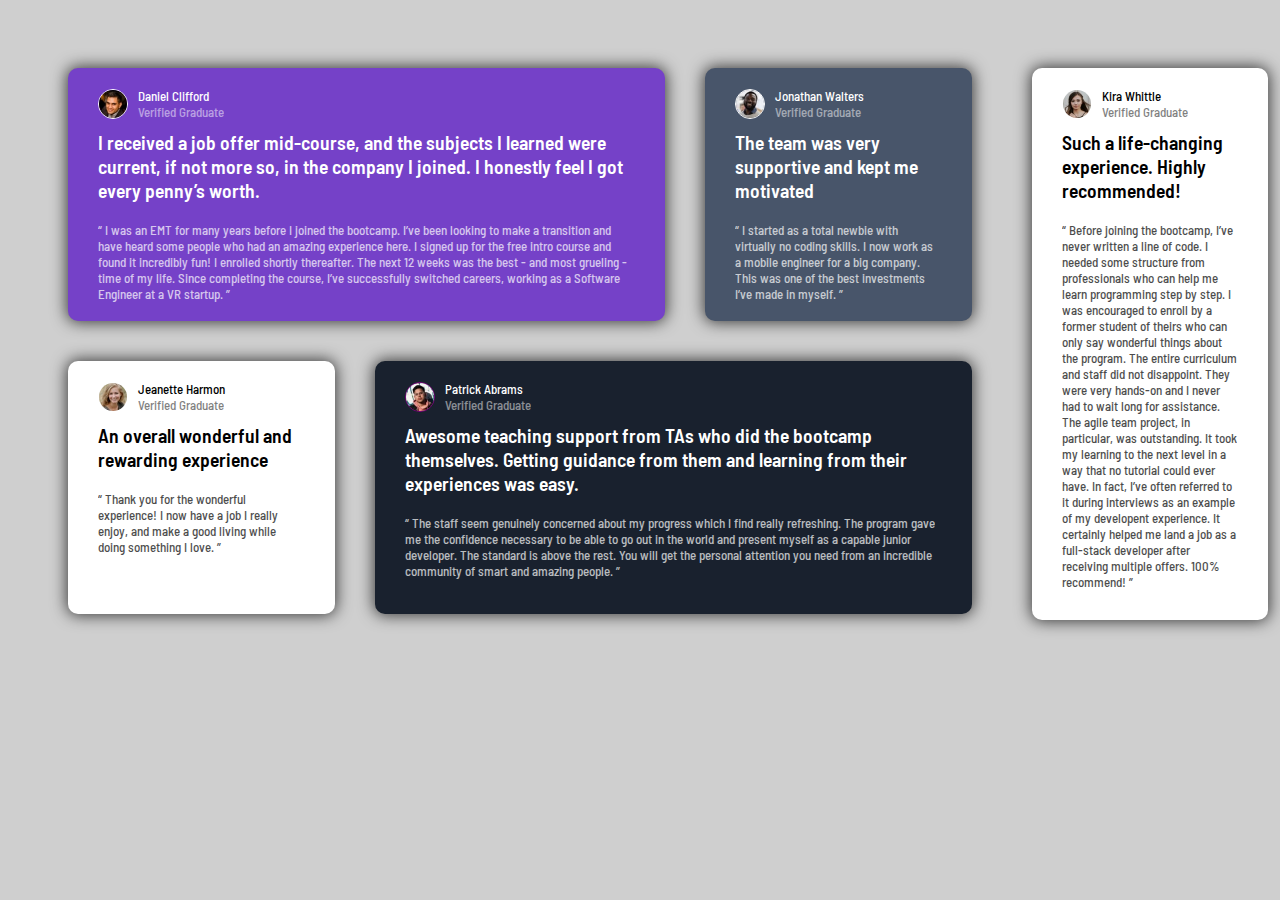
<file: index.html>
<!DOCTYPE html>
<html lang="en">
<head>
  <meta charset="UTF-8">
  <meta http-equiv="X-UA-Compatible" content="IE=edge">
  <meta name="viewport" content="width=device-width, initial-scale=1.0">
  <link rel="stylesheet" href="./style.css">
  <link rel="preconnect" href="https://fonts.googleapis.com">
  <link rel="preconnect" href="https://fonts.gstatic.com" crossorigin>
  <link href="https://fonts.googleapis.com/css2?family=Barlow+Semi+Condensed:wght@500;600&display=swap" rel="stylesheet">
  <title>Testimonial</title>
</head>
<body>
  <div class="container">
    <div class="left-container">
      <div class="item-1">
        <div class="info">
          <img src="./images/image-daniel.jpg" alt="Daniel image">
          <div class="title">
            <div class="name">Daniel Clifford</div>
            <div class="position">Verified Graduate</div>
          </div>
        </div>
        <h2>I received a job offer mid-course, and the subjects I learned were current, if not more so, 
          in the company I joined. I honestly feel I got every penny’s worth.
        </h2>
        <p>
          “ I was an EMT for many years before I joined the bootcamp. I’ve been looking to make a 
          transition and have heard some people who had an amazing experience here. I signed up 
          for the free intro course and found it incredibly fun! I enrolled shortly thereafter. 
          The next 12 weeks was the best - and most grueling - time of my life. Since completing 
          the course, I’ve successfully switched careers, working as a Software Engineer at a VR startup. ”
        </p>
      </div>
      <div class="item-2">
        <div class="info">
          <img src="./images/image-jonathan.jpg" alt="Jonathan image">
          <div class="title">
            <div class="name">Jonathan Walters</div>
            <div class="position">Verified Graduate</div>
          </div>
        </div>
        <h2>The team was very supportive and kept me motivated</h2>
        <p>“ I started as a total newbie with virtually no coding skills. I now work as a mobile engineer 
          for a big company. This was one of the best investments I’ve made in myself. ”</p>
      </div>
      <div class="item-3">
        <div class="info">
          <img src="./images/image-jeanette.jpg" alt="Jeanette.jpg">
          <div class="title">
            <div class="name">Jeanette Harmon</div>
            <div class="position">Verified Graduate</div>
          </div>
        </div>
        <h2>An overall wonderful and rewarding experience</h2>
        <p>“ Thank you for the wonderful experience! I now have a job I really enjoy, and make a good living 
          while doing something I love. ”</p>
      </div>
      <div class="item-4">
        <div class="info">
          <img src="./images/image-patrick.jpg" alt="Patrick image">
          <div class="title">
            <div class="name">Patrick Abrams</div>
            <div class="position">Verified Graduate</div>
          </div>
        </div>
      <h2>Awesome teaching support from TAs who did the bootcamp themselves. Getting guidance from them and 
        learning from their experiences was easy.
      </h2>
      <p>“ The staff seem genuinely concerned about my progress which I find really refreshing. The program 
        gave me the confidence necessary to be able to go out in the world and present myself as a capable 
        junior developer. The standard is above the rest. You will get the personal attention you need from 
        an incredible community of smart and amazing people. ”</p>
      </div>
      
    </div>
    <div class="right-container">
      <div class="item-5">
        <div class="info">
          <img src="./images/image-kira.jpg" alt="Kira image">
          <div class="title">
            <div class="name">Kira Whittle</div>
            <div class="position">Verified Graduate</div>
          </div>
        </div>
        <h2>Such a life-changing experience. Highly recommended!</h2>
      <p>“ Before joining the bootcamp, I’ve never written a line of code. I needed some structure from 
        professionals who can help me learn programming step by step. I was encouraged to enroll by a former 
        student of theirs who can only say wonderful things about the program. The entire curriculum and staff 
        did not disappoint. They were very hands-on and I never had to wait long for assistance. The agile team 
        project, in particular, was outstanding. It took my learning to the next level in a way that no tutorial 
        could ever have. In fact, I’ve often referred to it during interviews as an example of my developent 
        experience. It certainly helped me land a job as a full-stack developer after receiving multiple offers. 
        100% recommend! ”</p>
      </div>
      
    </div>
    
    
    
  </div>
</body>
</html>
</file>
<file: style.css>
html{
  box-sizing: border-box;
  font-family: "Barlow Semi Condensed";
  font-weight:500;
}

*, *::before, *::after{
  box-sizing: inherit;
}

body{
  font-size: 13px;
  background-color: #cfcfcf;
}

h2, p{
  margin: 0px;
  padding: 10px;
}

.container{
  width: 375px;
  display: flex;
  flex-direction: column;
}

.left-container{
  width:100%;
  display: flex;
  flex-direction: column;
}

.right-container{
  width: 100%;
}

.info{
  display: flex;
  align-items: center;
}

img{
  margin-left: 10px;
  border: 1px solid white;
  width: 30px;
  height: 30px;
  border-radius: 30px;
}

.title{
  margin-left: 10px;
}

.position{
  opacity: 50%;
}

h2{
  font-weight: 600;
}

p{
  opacity: 70%;
}

.item-1, .item-2, .item-3, .item-4, .item-5{
  width: 100%;
  margin-top: 20px;
  border-radius: 10px;
  box-shadow: 0px 0px 16px 1px rgba(0,0,0,0.75);
  padding: 20px;
  margin-right: 10px;
}

.item-1{
  background-color: #7541c8;
  color: white;
}
.item-2{
  background-color: #48556a;
  color: white;
}
.item-3{
  background-color: #fff;
  color: black;
}
.item-4{
  background-color: #19212e;
  color: white;
}
.item-5{
  background-color: #fff;
  color: black;
}

.item-4 img{
  border: 1px solid purple;
}

@media (min-width: 500px){
  .container{
    width: 1300px;
    height: 500px;
    flex-direction: row;
    padding: 20px;
  }

  .left-container{
    width: 80%;
    height: 100%;
    flex-direction: row;
    flex-wrap:wrap;
    margin: 20px;
  }

  .right-container{
    width: 20%;
    height: 120%;
    margin: 20px;
  }

  .item-1, .item-2, .item-3, .item-4{
    margin: 20px;
  }

  .item-1{
    width: 60%;
    height: 55%;
    flex-grow: 1;
  }

  .item-2{
    width: 25%;
    height: 55%;
    flex-grow: 1;
  }

  .item-3{
    width: 25%;
    height: 55%;
    flex-grow: 1;
  }

  .item-4{
    width: 60%;
    height: 55%;
    flex-grow: 1;
  }
}
</file>
